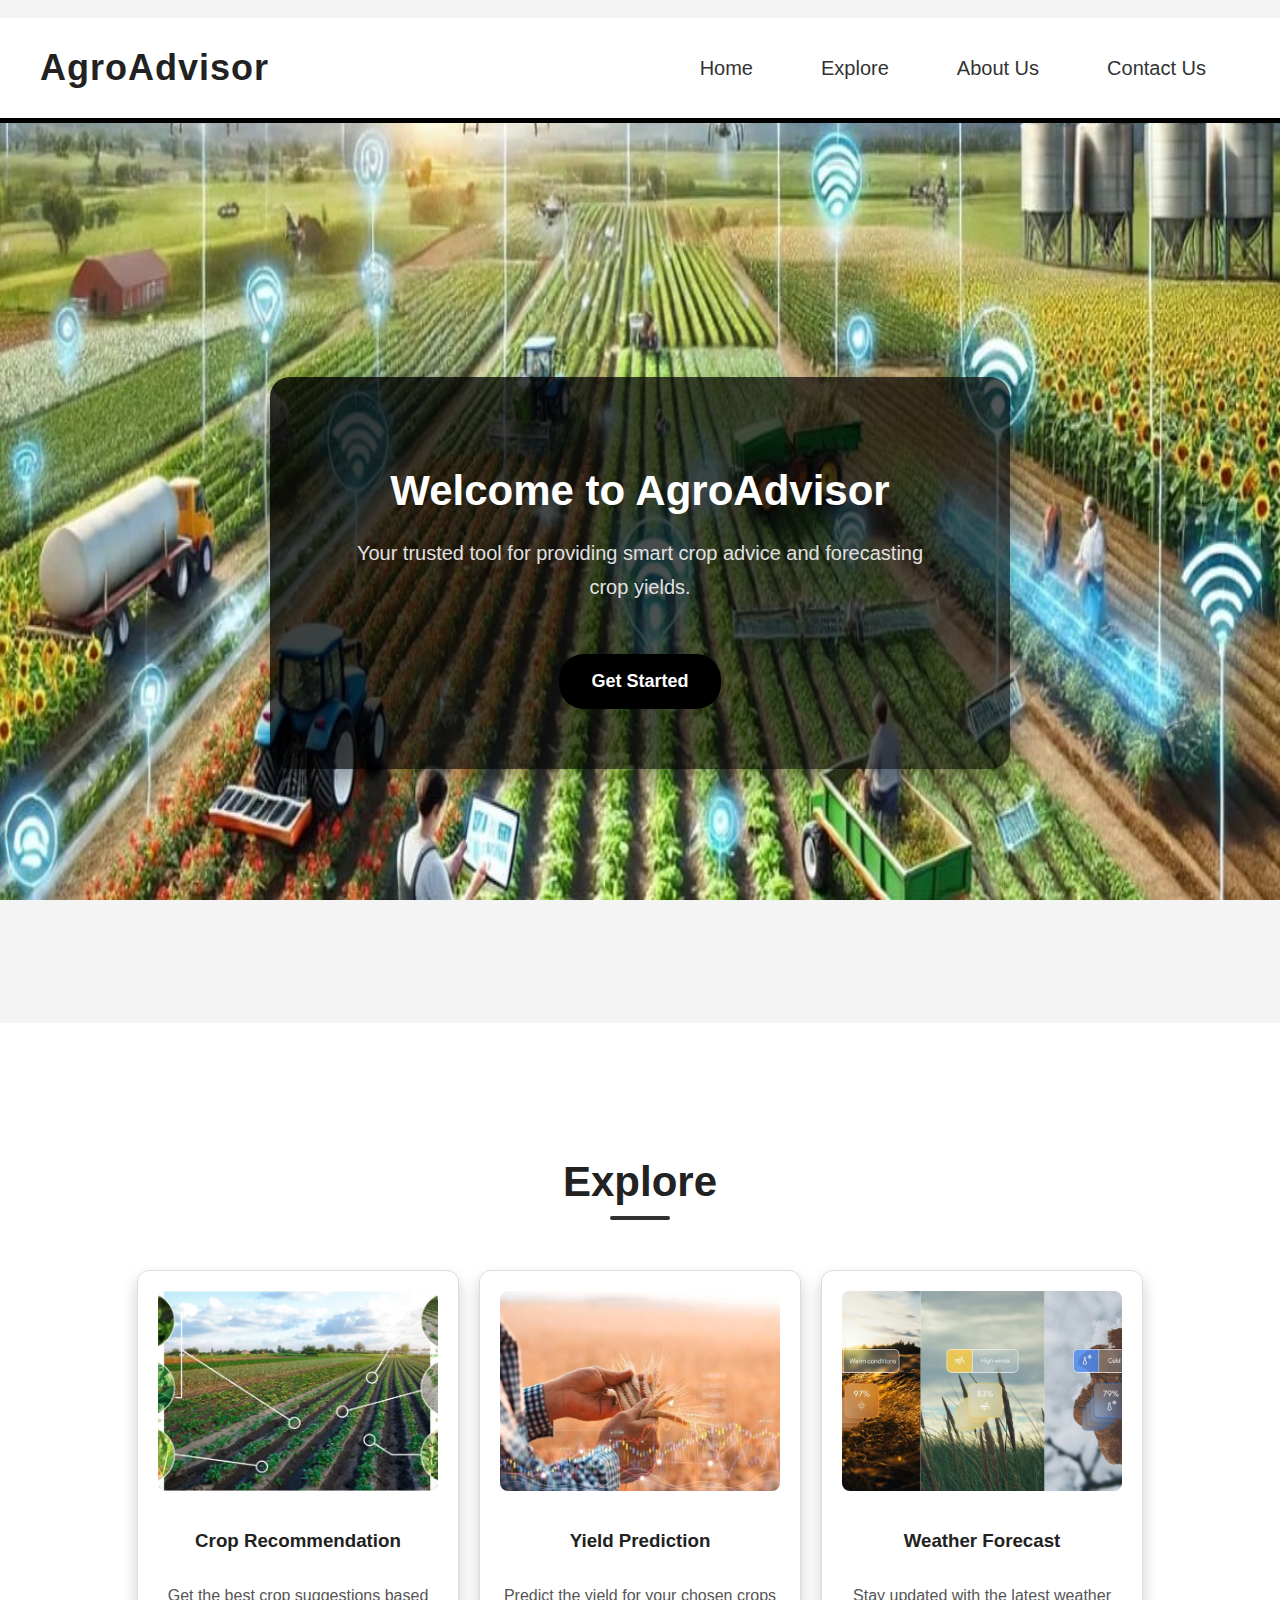
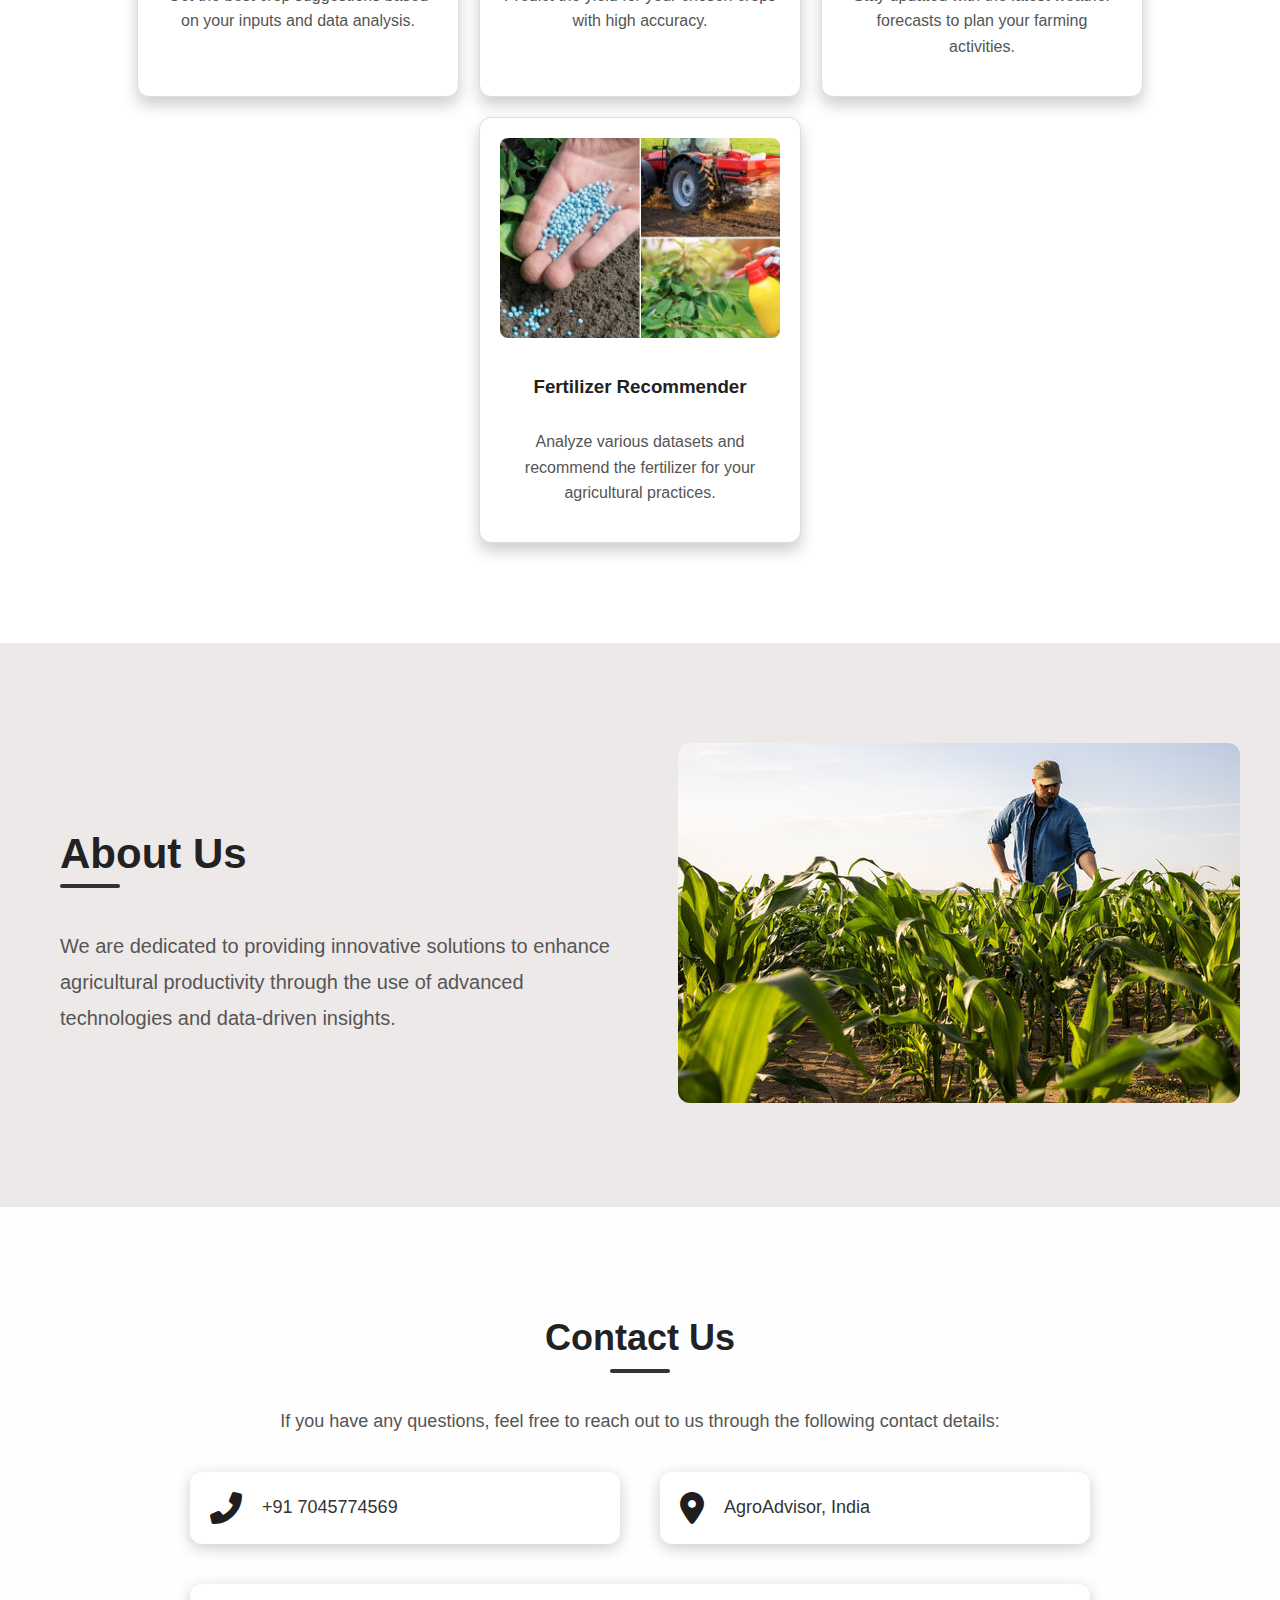
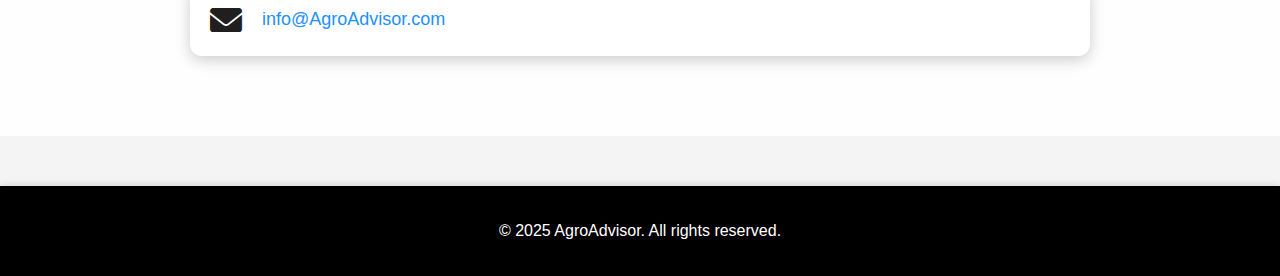
<file: templates/index.html>
<!DOCTYPE html>
<html lang="en">
  <head>
    <meta charset="UTF-8" />
    <meta name="viewport" content="width=device-width, initial-scale=1.0" />
    <title>Crop Recommender System</title>
    <link rel="stylesheet" href="../static/css/style.css" />
    <link
      rel="icon"
      type="image/png"
      href="../static/image/Untitled design.png"
    />
    <link
      rel="stylesheet"
      href="https://cdnjs.cloudflare.com/ajax/libs/font-awesome/6.0.0-beta3/css/all.min.css"
    />
    <style>
      html {
        scroll-behavior: smooth;
      }

      .translate-section {
        margin-left: auto;
        margin-right: 20px; /* Space on the right */
      }

      /* Styles for the language dropdown */
      #google_translate_element {
        display: inline-block;
      }

      #google_translate_element select {
        padding: 8px 12px;
        border: none;
        border-radius: 5px;
        background-color: white; /* White background for dropdown */
        color: #333; /* Dark text color */
        font-size: 14px; /* Font size */
        box-shadow: 0 2px 5px rgba(0, 0, 0, 0.2); /* Shadow for depth */
        transition: background-color 0.3s ease; /* Smooth transition */
      }

      #google_translate_element select:hover {
        background-color: white; /* Light grey on hover */
      }

      /* Hide "Powered by Google Translate" */
      .skiptranslate > iframe.skiptranslate {
        display: none !important; /* Hides iframe that shows the "Powered by Google Translate" */
      }

      /* For hiding the original text */
      body {
        top: 0 !important; /* To prevent any unnecessary space */
      }
    </style>
    <!-- You can place this script in a separate file or in the <head> -->
    <script>
      document.addEventListener("DOMContentLoaded", function () {
        document.querySelectorAll('a[href^="#"]').forEach((anchor) => {
          anchor.addEventListener("click", function (e) {
            e.preventDefault();
            document.querySelector(this.getAttribute("href")).scrollIntoView({
              behavior: "smooth",
            });
          });
        });
      });
    </script>
  </head>
  <body>
    <!-- Language selection dropdown with Google Translate -->
    <div class="translate-section" id="google_translate_element"></div>
    <header>
      <div class="container">
        <h1 class="logo">AgroAdvisor</h1>
        <nav>
          <ul>
            <li><a href="#home">Home</a></li>
            <li><a href="#features">Explore</a></li>
            <li><a href="#about">About Us</a></li>
            <li><a href="#contact">Contact Us</a></li>
          </ul>
        </nav>
      </div>
    </header>

    <section id="home">
      <div class="intro">
        <h1>Welcome to AgroAdvisor</h1>
        <p>
          Your trusted tool for providing smart crop advice and forecasting crop yields.
        </p>
        <a href="{{ url_for('login') }}" class="btn" id="get-started-btn"
          >Get Started</a
        >
      </div>
    </section>

    <section id="features" class="features-section">
      <h2>Explore</h2>
      <div class="features-container">
        <div class="feature-box">
          <img src="../static/image/crops-grow.jpg" alt="Crop Recommendation" />
          <h3>Crop Recommendation</h3>
          <p>
            Get the best crop suggestions based on your inputs and data
            analysis.
          </p>
        </div>
        <div class="feature-box">
          <img src="../static/image/crop-yield.jpg" alt="Yield Prediction" />
          <h3>Yield Prediction</h3>
          <p>Predict the yield for your chosen crops with high accuracy.</p>
        </div>
        <div class="feature-box">
          <img src="../static/image/crop-rain.jpg" alt="Weather Forecast" />
          <h3>Weather Forecast</h3>
          <p>
            Stay updated with the latest weather forecasts to plan your farming
            activities.
          </p>
        </div>
        <div class="feature-box">
          <img
            src="../static/image/crop-fertilizer.jpg"
            alt="Fertilizer Recommender"
          />
          <h3>Fertilizer Recommender</h3>
          <p>
            Analyze various datasets and recommend the fertilizer for your
            agricultural practices.
          </p>
        </div>
      </div>
    </section>

    <section id="about" class="about-section">
      <div class="about-content">
        <div class="about-text">
          <h2>About Us</h2>
          <p>
            We are dedicated to providing innovative solutions to enhance
            agricultural productivity through the use of advanced technologies
            and data-driven insights.
          </p>
        </div>
        <div class="about-image">
          <img src="../static/image/farm.jpg" alt="About Us" />
        </div>
      </div>
    </section>

    <section id="contact" class="contact-section">
      <h2>Contact Us</h2>
      <p>
        If you have any questions, feel free to reach out to us through the
        following contact details:
      </p>
      <div class="contact-details">
        <div class="contact-item">
          <i class="fas fa-phone-alt"></i>
          <p>+91 7045774569</p>
        </div>
        <div class="contact-item">
          <i class="fas fa-map-marker-alt"></i>
          <p>AgroAdvisor, India</p>
        </div>
        <div class="contact-item">
          <i class="fas fa-envelope"></i>
          <p><a href="mailto:info@agroadvisor.com">info@AgroAdvisor.com</a></p>
        </div>
      </div>
    </section>
    <!-- Google Translate Script -->
    <script type="text/javascript">
      function googleTranslateElementInit() {
        new google.translate.TranslateElement(
          {
            pageLanguage: "en",
            includedLanguages: "en,hi,mr",
            layout: google.translate.TranslateElement.InlineLayout.SIMPLE,
          },
          "google_translate_element"
        );

        // Store the selected language in local storage
        function setLanguage(lang) {
          localStorage.setItem("preferredLanguage", lang);
        }

        // Retrieve the preferred language from local storage
        function getPreferredLanguage() {
          return localStorage.getItem("preferredLanguage") || "en"; // Default to English
        }

        // Load the selected language on page load
        window.onload = function () {
          const preferredLanguage = getPreferredLanguage();
          if (preferredLanguage) {
            document.querySelector("#google_translate_element select").value =
              preferredLanguage; // Set the dropdown to the stored language
            setLanguage(preferredLanguage); // Call setLanguage function to store it
          }
        };

        // Add event listener to the dropdown to save the selected language
        document.addEventListener("change", function (event) {
          if (event.target.matches("#google_translate_element select")) {
            setLanguage(event.target.value);
          }
        });
      }
    </script>
    <script
      type="text/javascript"
      src="//translate.google.com/translate_a/element.js?cb=googleTranslateElementInit"
    ></script>

    <footer>
      <p>&copy; 2025 AgroAdvisor. All rights reserved.</p>
    </footer>
  </body>
</html>
</file>
<file: static/css/style.css>
/* General Styles */
body {
  font-family: "Helvetica Neue", Arial, sans-serif;
  margin: 0;
  padding: 0;
  box-sizing: border-box;
  color: #333;
  background-color: #f4f4f4; /* Light gray background */
}

/* For webkit browsers (Chrome, Safari) */
body::-webkit-scrollbar {
  display: none;
}
/* Header Styles */
header {
  background-color: #ffffff; /* White */
  color: #333;
  padding: 5px 0;
  box-shadow: 0 4px 8px rgba(0, 0, 0, 0.1);
  border-bottom: 5px solid #000000; /* White border */
}

header .container {
  display: flex;
  justify-content: space-between;
  align-items: center;
  max-width: 1200px;
  margin: auto;
  padding: 0 20px;
}

header .logo {
  font-size: 36px;
  font-weight: bold;
  display: flex;
  color: #222; /* Darker black */
  letter-spacing: 1px;
}

header nav ul {
  list-style: none;
  margin: 0;
  padding: 0;
  display: flex;
}

header nav ul li {
  margin: 0 8px;
  font-size: 20px;
}

header nav ul li a {
  display: inline-block;
  color: #333; /* Dark gray */
  padding: 12px 24px;
  text-decoration: none;
  border-radius: 25px;
  font-weight: 500;
  transition: background-color 0.3s, transform 0.3s, box-shadow 0.3s;
  border: 2px solid transparent;
}

header nav ul li a:hover {
  background-color: #0c0c0c; /* Dark gray */
  color: #fff; /* White */
  transform: translateY(-3px);
  box-shadow: 0 4px 12px rgba(0, 0, 0, 0.2);
  border: 2px solid #fff; /* White border */
}

/* Home Section Styles */
#home {
  background: url("../image/seed.jpg") no-repeat center center/cover;
  background-size: 100% 100%;
  background-attachment: fixed; /* Fixed background image */
  height: 100vh;
  display: flex;
  justify-content: center;
  align-items: center;
  text-align: center;
  color: #ffffff;
}

#home .intro {
  background: linear-gradient(
    135deg,
    rgba(0, 0, 0, 0.80),
    rgba(0, 0, 0, 0.60)
  ); /* Gradient overlay */
  padding: 60px 70px; /* Adjusted padding */
  border-radius: 20px; /* Slightly larger radius */
  box-shadow: 0 12px 24px rgba(0, 0, 0, 0.3); /* Subtle shadow */
  max-width: 700px; /* Constrain width */
  margin: 0 auto; /* Center align */
}

#home .btn {
  display: inline-block;
  background-color: #000000; /* Darker gray */
  color: #ffffff;
  padding: 15px 30px;
  text-decoration: none;
  border-radius: 25px;
  transition: background-color 0.3s, transform 0.3s, box-shadow 0.3s;
  margin-top: 20px;
  border: 2px solid transparent;
  font-size: 18px; /* Consistent button text size */
  font-weight: 600; /* Bold text */
}

#home .intro h1 {
  font-size: 42px; /* Larger and more impactful */
  margin-bottom: 20px;
  color: #ffffff; /* White text color */
  font-weight: 700; /* Bold text for emphasis */
  line-height: 1.2; /* Improved line height for readability */
}

#home .intro p {
  font-size: 20px; /* Slightly smaller, but still prominent */
  margin-bottom: 30px;
  color: #e0e0e0; /* Light gray text for better contrast */
  line-height: 1.7; /* Improved readability */
  max-width: 600px; /* Constrain width for better text alignment */
  margin-left: auto;
  margin-right: auto; /* Center align text */
}

#home .btn:hover {
  background-color: #ffffff; /* White */
  color: #201f1f; /* Dark gray */
  transform: scale(1.05);
  box-shadow: 0 8px 16px rgba(0, 0, 0, 0.3);
  border: 2px solid #000000; /* Dark gray border */
}

/* Features Section Styles */
.features-section {
  padding: 100px 20px;
  background-color: #ffffff; /* White */
  text-align: center;
}

.features-section h2 {
  margin-bottom: 50px;
  font-size: 42px;
  color: #222; /* Darker black */
}

.features-section h2::after {
  content: "";
  display: block;
  width: 60px;
  height: 4px;
  background: #303132; /* Accent color line */
  margin: 10px auto 0;
  border-radius: 2px;
}

.features-container {
  display: flex;
  flex-wrap: wrap;
  justify-content: center;
  gap: 20px;
}

.feature-box {
  background-color: #ffffff;
  border: 1px solid #ddd;
  border-radius: 12px;
  padding: 20px;
  width: 280px;
  box-shadow: 0 8px 16px rgba(0, 0, 0, 0.2);
  transition: transform 0.3s, box-shadow 0.3s;
  display: flex;
  flex-direction: column;
  align-items: center;
}

.feature-box img {
  width: 100%; /* Ensure images fit within the feature-box */
  height: 200px; /* Fixed height for consistent size */
  object-fit: cover; /* Maintain aspect ratio and cover the area */
  border-radius: 8px;
  margin-bottom: 20px;
}

.feature-box:hover {
  transform: translateY(-8px);
  box-shadow: 0 12px 24px rgba(0, 0, 0, 0.3);
}

.feature-box h3 {
  margin-bottom: 15px;
  color: #222; /* Darker black */
}

.feature-box p {
  color: #555; /* Medium dark gray */
  text-align: center;
  line-height: 1.6; /* Improve text readability */
}

/* About Section Styles */
.about-section {
  padding: 100px 20px;
  background-color: #eee9e9; /* Slightly different background color */
}

.about-content {
  display: flex;
  flex-wrap: wrap;
  justify-content: space-between;
  align-items: center;
  max-width: 1200px;
  margin: auto;
}

.about-text {
  flex: 1;
  text-align: left;
  padding: 20px;
  margin-right: 20px; /* Add some spacing between text and image */
}

.about-image {
  flex: 1;
  text-align: right;
}

.about-image img {
  max-width: 100%;
  height: auto;
  border-radius: 12px;
}

.about-section h2 {
  margin-bottom: 30px;
  font-size: 42px;
  color: #222; /* Darker black */
  position: relative;
  display: inline-block;
}

.about-section h2::after {
  content: "";
  display: block;
  width: 60px;
  height: 4px;
  background: #303132; /* Accent color line */
  position: absolute;
  right: 1; /* Align to the right */
  bottom: -10px; /* Position below the heading */
  border-radius: 2px;
}

.about-section p {
  color: #555; /* Medium dark gray */
  font-size: 20px;
  line-height: 1.8; /* Improve text readability */
}

/* Contact Us Section Styles */
.contact-section {
  padding: 80px 20px;
  background: rgba(255, 255, 255, 0.9); /* Transparent white background */
  color: #333; /* Dark gray text color */
  text-align: center;
}

.contact-section h2 {
  font-size: 36px;
  margin-bottom: 20px;
  color: #222; /* Darker gray for the heading */
  font-weight: 700;
  position: relative;
  display: inline-block;
}

.contact-section h2::after {
  content: "";
  display: block;
  width: 60px;
  height: 4px;
  background: #303132; /* Accent color line */
  margin: 10px auto 0;
  border-radius: 2px;
}

.contact-section p {
  font-size: 18px;
  margin-bottom: 40px;
  color: #555; /* Medium dark gray for body text */
}

.contact-details {
  display: flex;
  flex-wrap: wrap;
  justify-content: center;
  gap: 40px; /* Increased gap between items */
  max-width: 900px;
  margin: 0 auto;
}

.contact-item {
  background: #ffffff; /* White background for contact items */
  padding: 20px;
  border-radius: 12px;
  box-shadow: 0 4px 15px rgba(0, 0, 0, 0.2);
  flex: 1 1 280px; /* Responsive flex-basis */
  display: flex;
  align-items: center;
  gap: 20px; /* Increased gap between icon and text */
  transition: transform 0.3s, box-shadow 0.3s;
}

.contact-item:hover {
  transform: translateY(-5px);
  box-shadow: 0 8px 20px rgba(0, 0, 0, 0.3);
}

.contact-item i {
  font-size: 32px;
  color: #201e1e; /* Blue color for icons */
}

.contact-item p {
  margin: 0;
  font-size: 18px;
  color: #333; /* Dark gray for text */
}

.contact-item a {
  color: #1e90ff; /* Blue color for email link */
  text-decoration: none;
  font-weight: 500;
}

.contact-item a:hover {
  text-decoration: underline;
  font-weight: 700;
}

/* Footer Styles */
footer {
  background-color: #000; /* Black */
  color: white;
  text-align: center;
  padding: 20px 0;
  margin-top: 50px;
  box-shadow: 0 -2px 6px rgba(0, 0, 0, 0.1);
}
</file>
